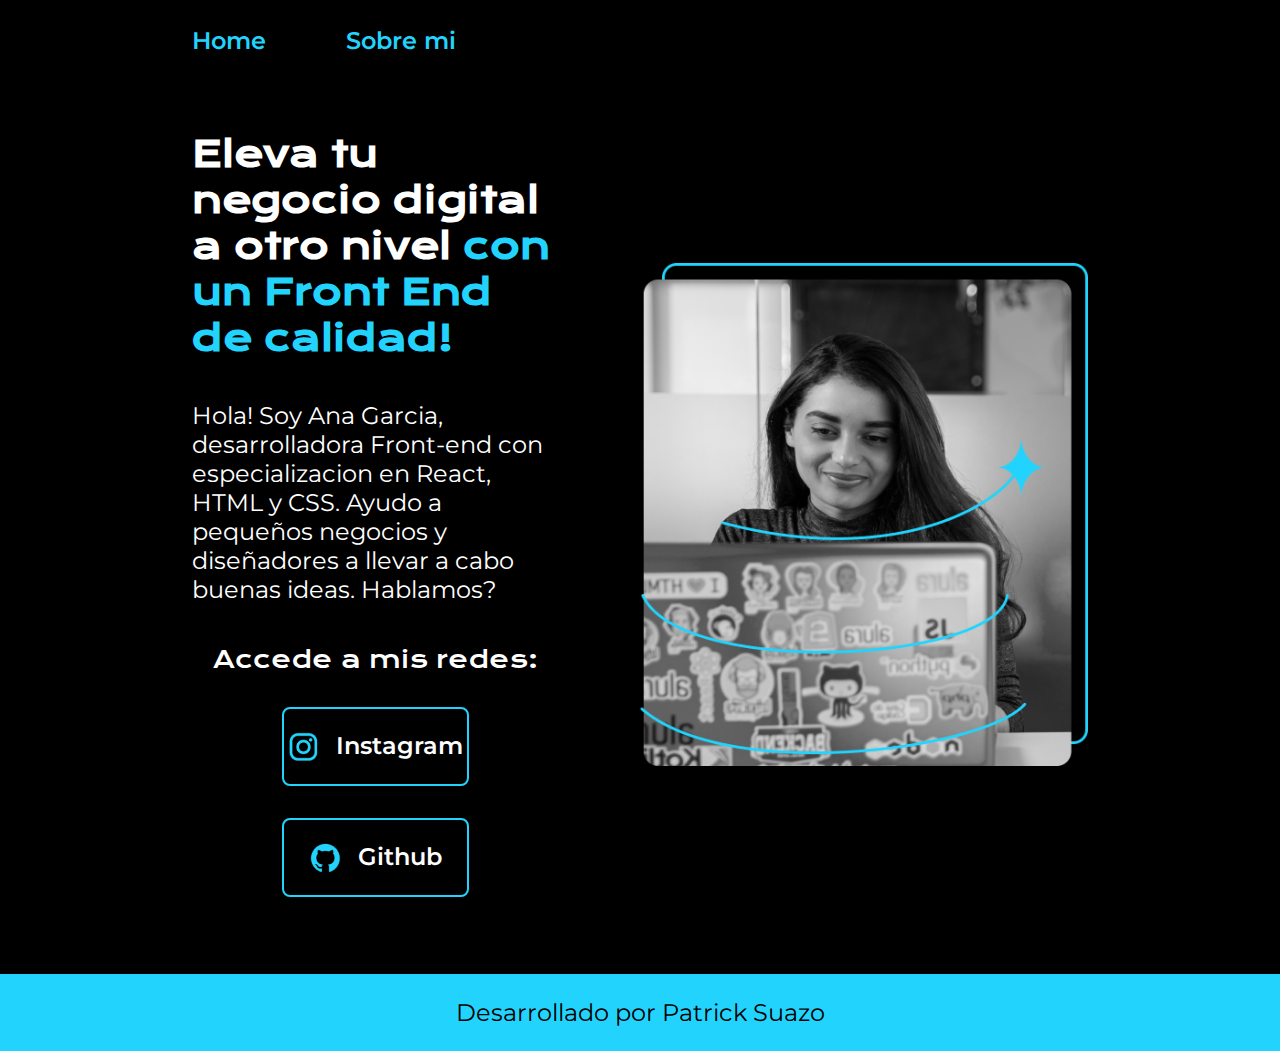
<file: index.html>
<!DOCTYPE html>
<html lang="es-pe">
<head>
    <meta charset="UTF-8">
    <meta name="viewport" content="width=device-width, initial-scale=1.0">
    <title>Portafolio</title>
    <link rel="stylesheet" href="./styles/style.css">
    <link rel="stylesheet" href="./styles/reset.css">
</head>
<body>
    <header class="header">
        <nav class="header__menu">
            <a class="header__menu__link" href="index.html">Home</a>
            <a class="header__menu__link" href="about.html">Sobre mi</a>
        </nav>
    </header>
    <main class="presentacion">
        <section class="presentacion__contenido">
            <h1 class="presentacion__contenido__titulo">
                Eleva tu negocio digital a otro nivel <strong class = "titulo-destaque">con un Front End 
                    de calidad!</strong>
            </h1>
            <p class="presentacion__contenido__texto"> 
                Hola! Soy Ana Garcia, desarrolladora Front-end con
                especializacion en React, HTML y CSS. Ayudo a pequeños negocios y
                diseñadores a llevar a cabo buenas ideas. Hablamos?
                <!--Esto es un comentario-->
            </p>
            <div class="presentacion__enlaces">
                <h3 class=presentacion__enlaces__subtitulo>Accede a mis redes:</h3>
                <a class="presentacion__enlaces__link" href="https://www.instagram.com/">
                    <img src="./assets/instagram.png">Instagram</a>
                <a class="presentacion__enlaces__link" href="https://www.github.com">
                    <img src="./assets/github.png">Github</a>
            </div>
        </section>
        
        <img class="presentacion__imagen" src="./assets/Imagem.png" alt="Imagen de Ana Garcia trabajando">
        
    </main>
    <footer class="footer">
        <p>Desarrollado por Patrick Suazo</p>
    </footer>
</body>
</html>
</file>
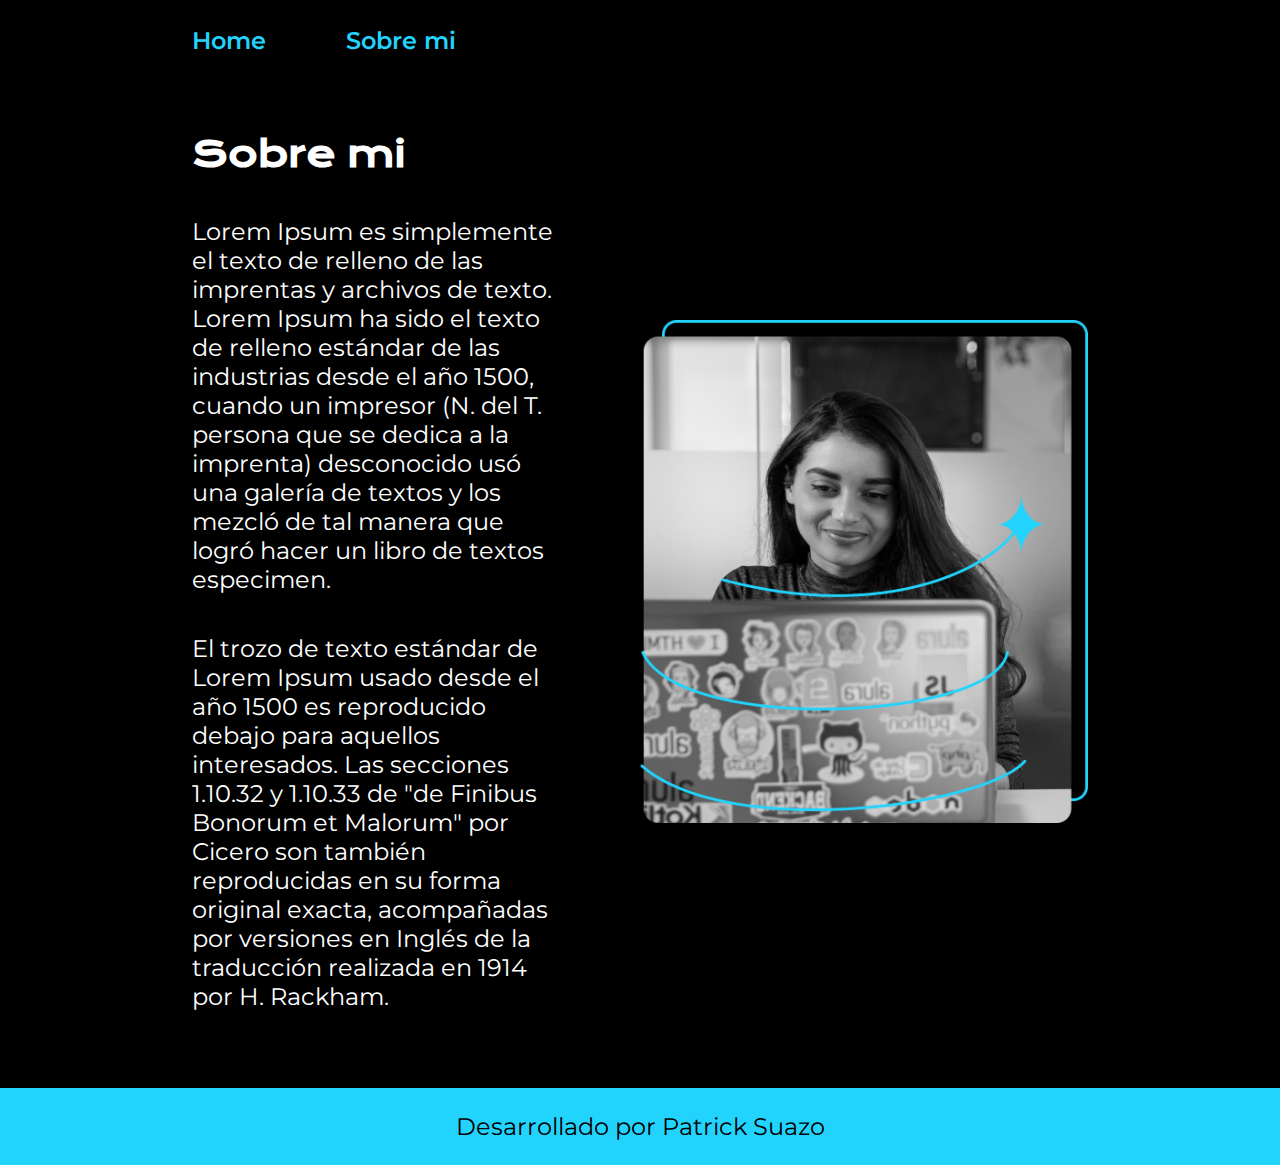
<file: about.html>
<!DOCTYPE html>
<html lang="es-pe">
<head>
    <meta charset="UTF-8">
    <meta name="viewport" content="width=device-width, initial-scale=1.0">
    <title>Sobre mi</title>
    <link rel="stylesheet" href="./styles/style.css">
    <link rel="stylesheet" href="./styles/reset.css">
</head>
<body>
    <header class="header">
        <nav class="header__menu">
            <a class="header__menu__link" href="index.html">Home</a>
            <a class="header__menu__link" href="about.html">Sobre mi</a>
        </nav>
    </header>
    <main class="presentacion">
        <section class="presentacion__contenido">
            <h1 class="presentacion__contenido__titulo">Sobre mi</h1>
            <p class="presentacion__contenido__texto"> Lorem Ipsum es simplemente el texto de relleno de las imprentas y archivos de texto. 
                Lorem Ipsum ha sido el texto de relleno estándar de las industrias desde el año 1500, cuando un impresor 
                (N. del T. persona que se dedica a la imprenta) desconocido usó una galería de textos y los mezcló de tal manera que logró hacer un libro de textos especimen. </p>
            <p class="presentacion__contenido__texto">El trozo de texto estándar de Lorem Ipsum usado desde el año 1500 es reproducido debajo para aquellos interesados. Las secciones 1.10.32 y 1.10.33 de "de Finibus Bonorum et Malorum" por Cicero son también reproducidas en su forma original exacta, acompañadas por versiones en Inglés de la traducción realizada en 1914 por H. Rackham.</p>
        </section>
        <img class="presentacion__imagen" src="./assets/Imagem.png" alt="Imagen de Ana Garcia trabajando">
    </main>
    <footer class="footer">
        <p>Desarrollado por Patrick Suazo</p>
    </footer>
</body>
</body>
</html>
</file>
<file: styles/style.css>
@import url('https://fonts.googleapis.com/css2?family=Krona+One&family=Montserrat:ital,wght@0,100..900;1,100..900&display=swap');

:root {
    --color-primario: #000000;
    --color-secundario: #ffffff;
    --color-terciario: #22d4fd;
    --color-hover: #272727;

    --fuente-montserrat: "Montserrat", sans-serif;
    --fuente-kroma: "Krona One", sans-serif;
}


.texto-destacado {
    color: blueviolet;
}

.titulo-blog {
    color:brown;
}

.urgente {
    color:#df2c14;
}
body {
    background-color: var(--color-primario);
    color: var(--color-secundario); 
    box-sizing: border-box;
}

.header {
    padding: 2% 0% 0% 15%;
}

.header__menu {
    display: flex;
    gap: 80px;
}

.header__menu__link {
    font-family: var(--fuente-montserrat);
    font-size: 1.5rem;
    font-weight: 600;
    color: var(--color-terciario);
    text-decoration: none;
}

.titulo-destaque {
    color: #22d4fd;
}

.presentacion {
    display: flex;
    align-items: center;
    padding: 6% 15%;
    justify-content: space-between;
    gap: 82px;
}

.presentacion__contenido {
    width: 50%;
    display: flex;
    flex-direction: column;
    gap: 40px;
}

.presentacion__contenido__titulo {
    font-size: 2.25rem;
    font-family: var(--fuente-kroma)
}

.presentacion__contenido__texto {
    font-size: 1.5rem;
    font-family: var(--fuente-montserrat);

}

.presentacion__enlaces {
    display:flex;
    justify-content: space-between;
    flex-direction: column;
    align-items: center;
    gap: 32px;
}

.presentacion__enlaces__link {
    width: 50%;
    text-align: center;
    padding: 21.5px 0;
    border-radius: 8px;
    font-family: var(--fuente-montserrat);
    font-size: 1.5rem;
    font-weight: 600;
    text-decoration: none;
    color: var(--color-secundario);
    border: 2px solid var(--color-terciario);
    display: flex;
    justify-content: center;
    gap: 16px;
    /*Esto es un comentario*/
}

.presentacion__enlaces__link:hover {
    background-color: var(--color-hover);
    cursor: pointer;
    /* padding: 3%; */
}

.presentacion__enlaces__subtitulo{
    font-size: 1.5rem;
    font-family: var(--fuente-kroma);
    font-weight: 400;
}

.presentacion__imagen {
    width: 50%;
}

.footer {
    background-color: var(--color-terciario);
    padding: 24px;
    color: var(--color-primario);
    text-align: center;
    font-family: var(--fuente-montserrat);
    font-size: 1.5rem;
    font-weight: 400;
}


@media (max-width: 1196px) {

    .header {
        padding:10%;
    }

    .header__menu{
        justify-content: center;
    }

    .presentacion{
        flex-direction: column-reverse;
        padding: 5%;
    }

    .presentacion__contenido {
        width: auto ;
    }
}
</file>
